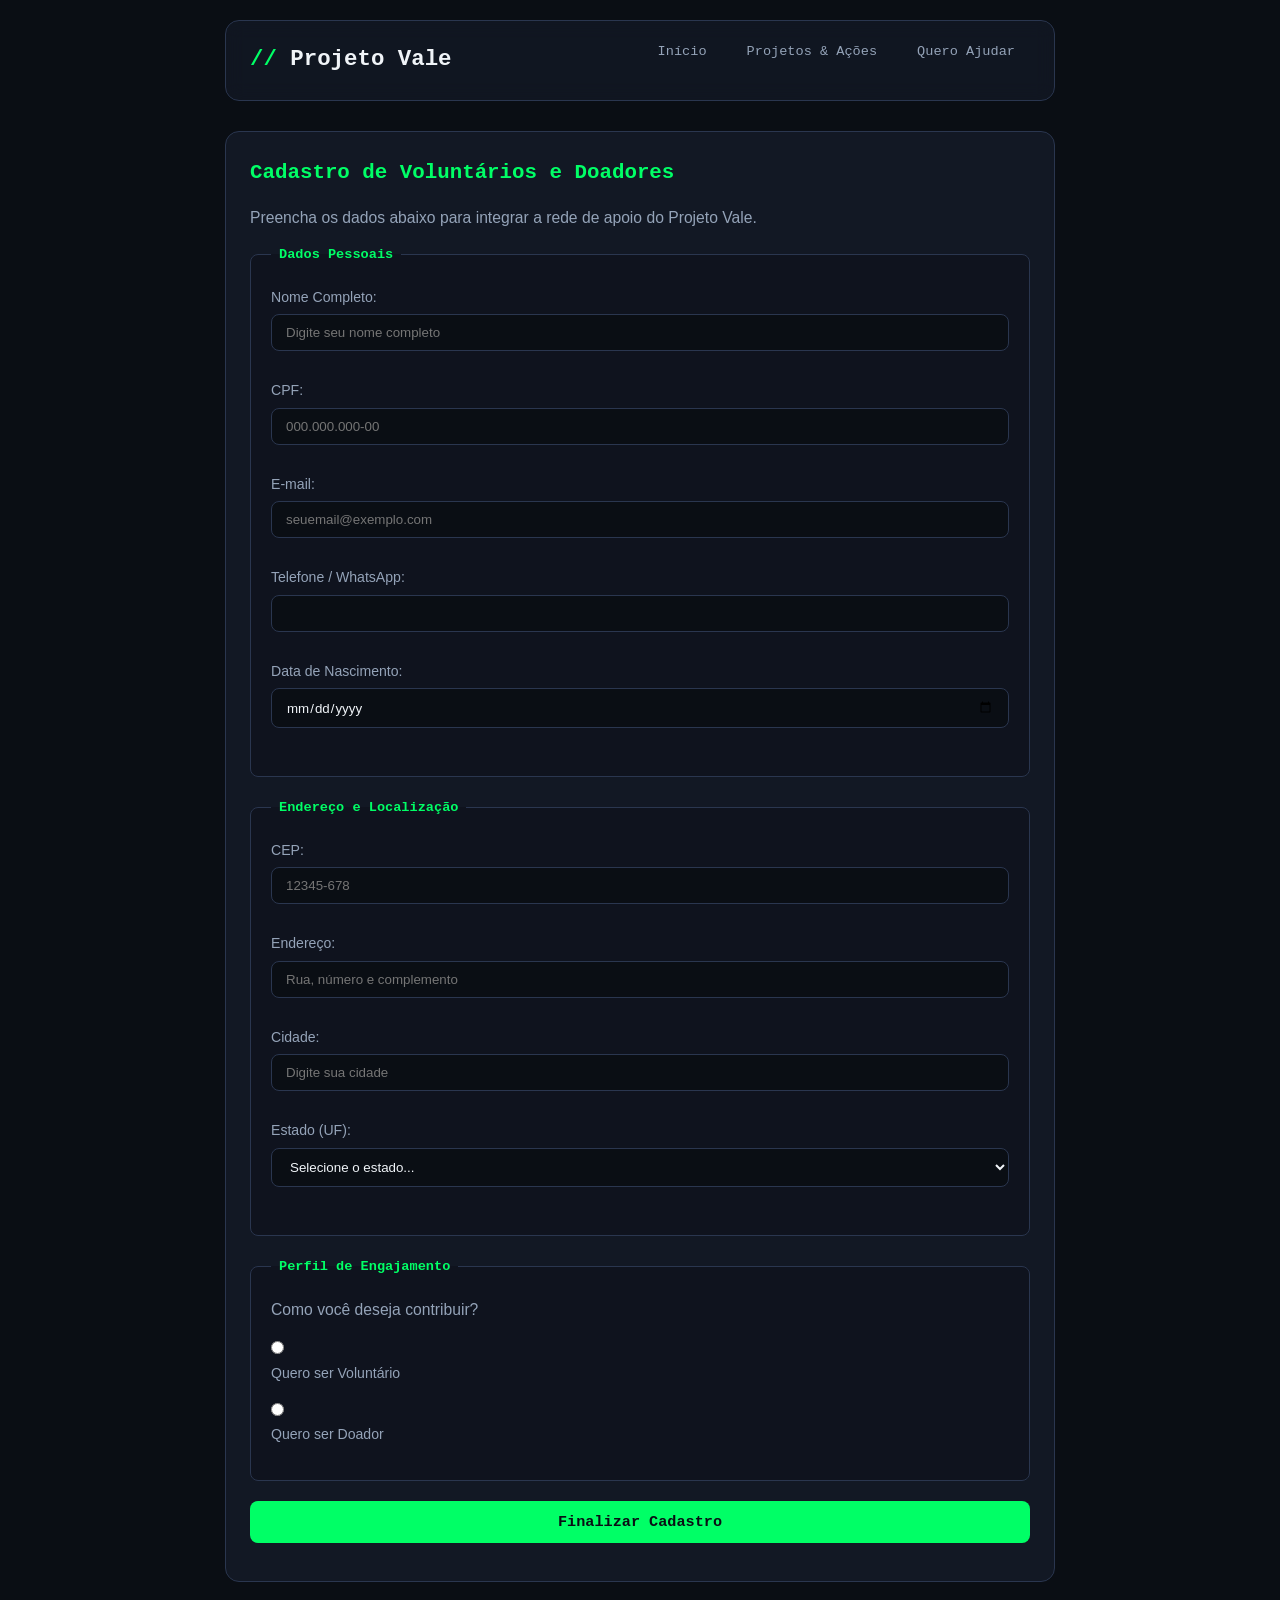
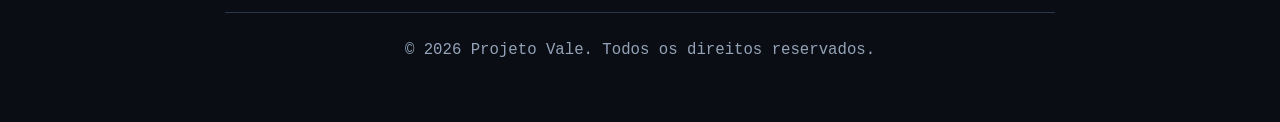
<file: cadastro.html>
<!DOCTYPE html>
<html lang="pt-BR">
<head>
    <meta charset="UTF-8">
    <meta name="viewport" content="width=device-width, initial-scale=1.0">
    <title>Projeto Vale - Cadastro de Apoio</title>
    <link rel="stylesheet" href="css/style.css">
</head>
<body>

    <header>
        <h1>Projeto Vale</h1>
        <nav>
            <ul>
                <li><a href="index.html">Início</a></li>
                <li><a href="projetos.html">Projetos & Ações</a></li>
                <li><a href="cadastro.html">Quero Ajudar</a></li>
            </ul>
        </nav>
    </header>

    <main>
        <section>
            <h2>Cadastro de Voluntários e Doadores</h2>
            <p>Preencha os dados abaixo para integrar a rede de apoio do Projeto Vale.</p>

            <form action="#" method="POST">
                
                <!-- Agrupamento 1: Dados Pessoais -->
                <fieldset>
                    <legend>Dados Pessoais</legend>

                    <p>
                        <label for="nome">Nome Completo:</label>
                        <input type="text" id="nome" name="nome" required minlength="3" placeholder="Digite seu nome completo">
                    </p>

                    <p>
                        <label for="cpf">CPF:</label>
                        <input type="text" id="cpf" name="cpf" required maxlength="14" pattern="\d{3}\.?\d{3}\.?\d{3}-?\d{2}" title="Digite o CPF no formato 000.000.000-00" placeholder="000.000.000-00">
                    </p>

                    <p>
                        <label for="email">E-mail:</label>
                        <input type="email" id="email" name="email" required placeholder="seuemail@exemplo.com">
                    </p>

                    <p>
                        <label for="telefone">Telefone / WhatsApp:</label>
                        <input type="tel" id="telefone" name="telefone" required maxlength="15" pattern="\(\d{2}\) ?\d{4,5}-\d{4}" ...>
                    </p>

                    <p>
                        <label for="data-nascimento">Data de Nascimento:</label>
                        <input type="date" id="data-nascimento" name="data-nascimento" required>
                    </p>
                </fieldset>

                <!-- Agrupamento 2: Endereço -->
                <fieldset>
                    <legend>Endereço e Localização</legend>

                    <p>
                        <label for="cep">CEP:</label>
                        <input type="text" id="cep" name="cep" required maxlength="9" pattern="\d{5}-?\d{3}" title="Digite o CEP no formato 12345-678" placeholder="12345-678">
                    </p>

                    <p>
                        <label for="endereco">Endereço:</label>
                        <input type="text" id="endereco" name="endereco" required placeholder="Rua, número e complemento">
                    </p>

                    <p>
                        <label for="cidade">Cidade:</label>
                        <input type="text" id="cidade" name="cidade" required placeholder="Digite sua cidade">
                    </p>

                    <p>
                        <label for="estado">Estado (UF):</label>
                        <select id="estado" name="estado" required>
                            <option value="">Selecione o estado...</option>
                            <option value="SP">São Paulo</option>
                            <option value="RJ">Rio de Janeiro</option>
                            <option value="MG">Minas Gerais</option>
                        </select>
                    </p>
                </fieldset>

                <!-- Agrupamento 3: Perfil de Engajamento -->
                <fieldset>
                    <legend>Perfil de Engajamento</legend>

                    <p>Como você deseja contribuir?</p>
                    <p>
                        <input type="radio" id="tipo-voluntario" name="tipo-apoio" value="voluntario" required>
                        <label for="tipo-voluntario">Quero ser Voluntário</label>
                    </p>
                    <p>
                        <input type="radio" id="tipo-doador" name="tipo-apoio" value="doador">
                        <label for="tipo-doador">Quero ser Doador</label>
                    </p>
                </fieldset>

                <p>
                    <button type="submit">Finalizar Cadastro</button>
                </p>

            </form>
        </section>
    </main>

    <footer>
        <p>&copy; 2026 Projeto Vale. Todos os direitos reservados.</p>
    </footer>

</body>
</html>
</file>
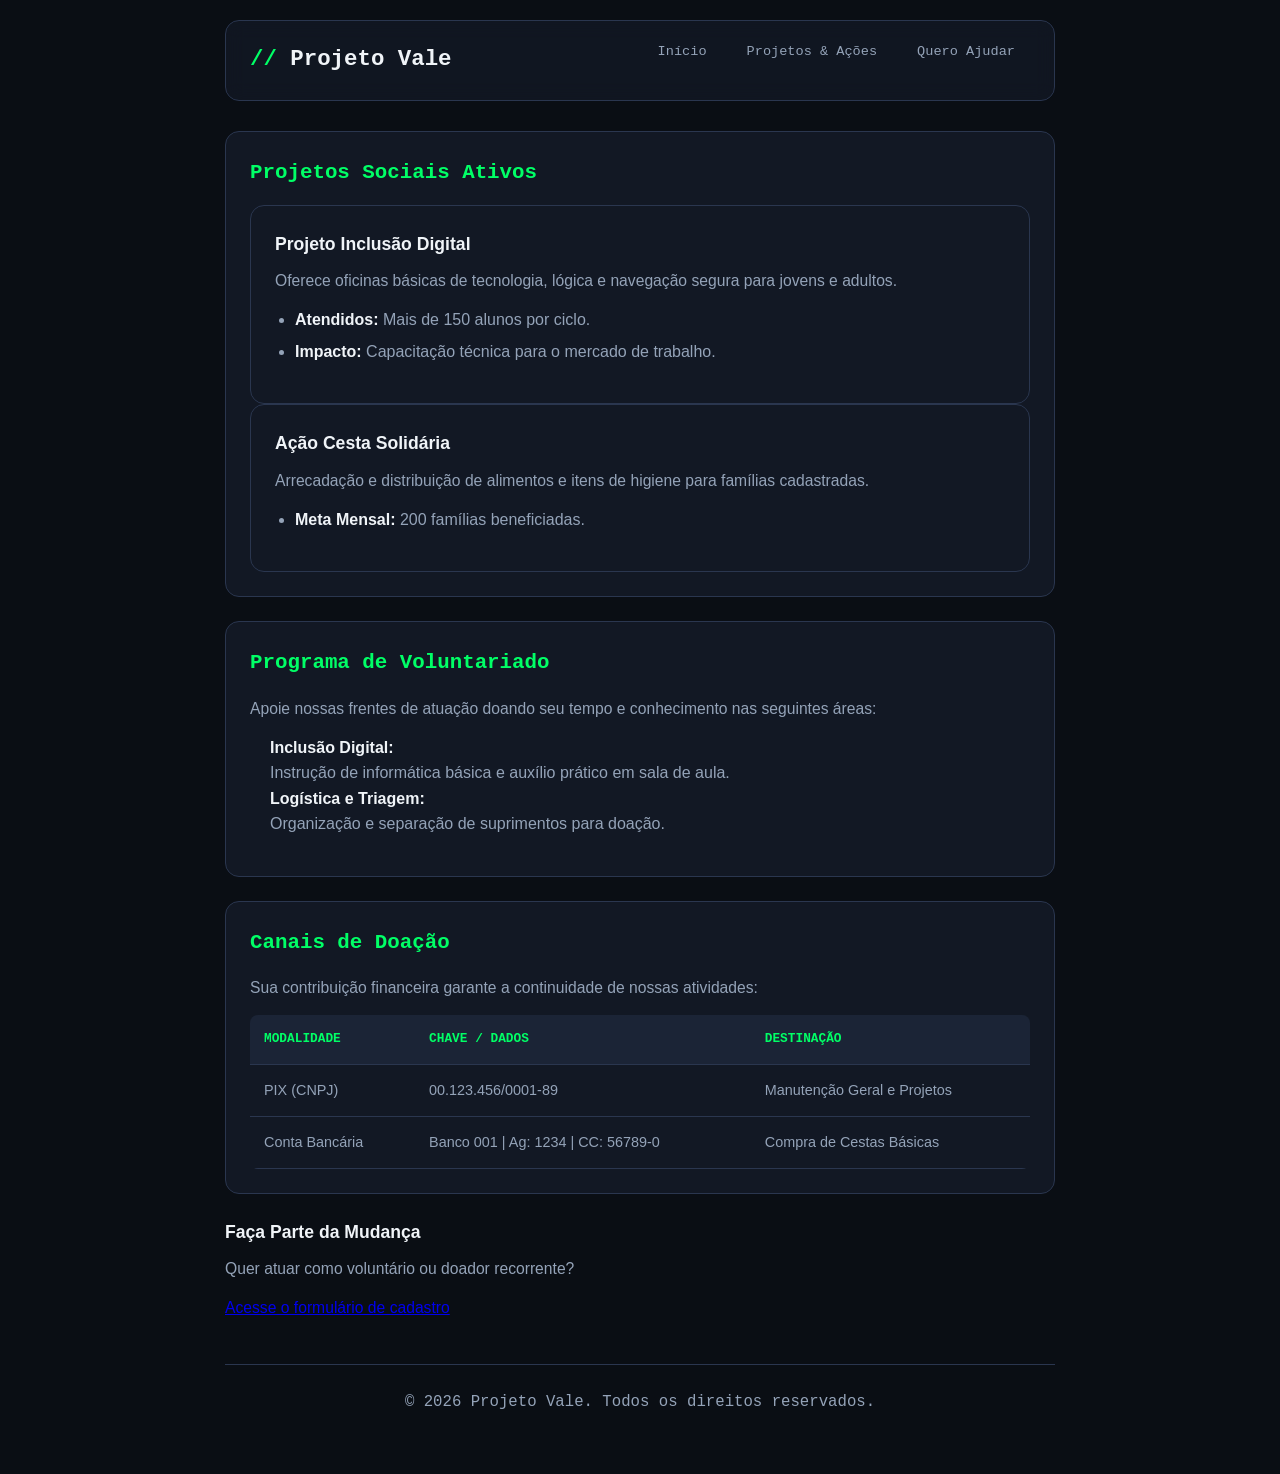
<file: projetos.html>
<!DOCTYPE html>
<html lang="pt-BR">
<head>
    <meta charset="UTF-8">
    <meta name="viewport" content="width=device-width, initial-scale=1.0">
    <title>Projeto Vale - Projetos e Ações</title>
    <link rel="stylesheet" href="css/style.css">
</head>
<body>

    <header>
        <h1>Projeto Vale</h1>
        <nav>
            <ul>
                <li><a href="index.html">Início</a></li>
                <li><a href="projetos.html">Projetos & Ações</a></li>
                <li><a href="cadastro.html">Quero Ajudar</a></li>
            </ul>
        </nav>
    </header>

    <main>
        <section id="projetos">
            <h2>Projetos Sociais Ativos</h2>
            
            <article>
                <h3>Projeto Inclusão Digital</h3>
                <p>Oferece oficinas básicas de tecnologia, lógica e navegação segura para jovens e adultos.</p>
                <ul>
                    <li><strong>Atendidos:</strong> Mais de 150 alunos por ciclo.</li>
                    <li><strong>Impacto:</strong> Capacitação técnica para o mercado de trabalho.</li>
                </ul>
            </article>

            <article>
                <h3>Ação Cesta Solidária</h3>
                <p>Arrecadação e distribuição de alimentos e itens de higiene para famílias cadastradas.</p>
                <ul>
                    <li><strong>Meta Mensal:</strong> 200 famílias beneficiadas.</li>
                </ul>
            </article>
        </section>

        <section id="voluntariado">
            <h2>Programa de Voluntariado</h2>
            <p>Apoie nossas frentes de atuação doando seu tempo e conhecimento nas seguintes áreas:</p>
            <dl>
                <dt><strong>Inclusão Digital:</strong></dt>
                <dd>Instrução de informática básica e auxílio prático em sala de aula.</dd>
                <dt><strong>Logística e Triagem:</strong></dt>
                <dd>Organização e separação de suprimentos para doação.</dd>
            </dl>
        </section>

        <section id="doacoes">
            <h2>Canais de Doação</h2>
            <p>Sua contribuição financeira garante a continuidade de nossas atividades:</p>
            
            <table>
                <thead>
                    <tr>
                        <th>Modalidade</th>
                        <th>Chave / Dados</th>
                        <th>Destinação</th>
                    </tr>
                </thead>
                <tbody>
                    <tr>
                        <td>PIX (CNPJ)</td>
                        <td>00.123.456/0001-89</td>
                        <td>Manutenção Geral e Projetos</td>
                    </tr>
                    <tr>
                        <td>Conta Bancária</td>
                        <td>Banco 001 | Ag: 1234 | CC: 56789-0</td>
                        <td>Compra de Cestas Básicas</td>
                    </tr>
                </tbody>
            </table>
        </section>

        <aside>
            <h3>Faça Parte da Mudança</h3>
            <p>Quer atuar como voluntário ou doador recorrente?</p>
            <p><a href="cadastro.html">Acesse o formulário de cadastro</a></p>
        </aside>
    </main>

    <footer>
        <p>&copy; 2026 Projeto Vale. Todos os direitos reservados.</p>
    </footer>

</body>
</html>
</file>
<file: css/style.css>
/* ==========================================================================
   PROJETO VALE - THEME: CYBER-SOCIAL MODERN DARK
   ========================================================================== */

/* 1. VARIÁVEIS GLOBAIS */
:root {
    --bg-main: #0a0e14;              /* Fundo dark profundo */
    --surface-card: #121824;         /* Fundo de cards em grafite escuro */
    --surface-hover: #1b2436;        /* Destaque suave ao passar o mouse */
    --border-color: #2a364f;         /* Bordas elegantes */
    
    --accent-neon: #00ff66;          /* Verde neon moderno para acentos */
    --accent-glow: rgba(0, 255, 102, 0.12);
    
    --text-primary: #f0f4f8;         /* Texto principal claro */
    --text-secondary: #94a3b8;       /* Texto secundário */
    
    --font-mono: 'JetBrains Mono', 'Fira Code', 'Courier New', monospace;
    --font-sans: 'Inter', -apple-system, BlinkMacSystemFont, 'Segoe UI', Roboto, sans-serif;
    
    --radius-md: 8px;
    --radius-lg: 14px;
    --transition: all 0.3s ease;
}

/* 2. RESET E ESTRUTURA GERAL */
* {
    margin: 0;
    padding: 0;
    box-sizing: border-box;
}

body {
    background-color: var(--bg-main);
    color: var(--text-primary);
    font-family: var(--font-sans);
    line-height: 1.6;
    padding: 20px 15px;
    max-width: 860px; /* Largura enquadrada e centralizada */
    margin: 0 auto;
}

/* 3. CABEÇALHO E NAVEGAÇÃO */
header {
    background: rgba(18, 24, 36, 0.85);
    backdrop-filter: blur(10px);
    border: 1px solid var(--border-color);
    padding: 16px 24px;
    margin-bottom: 30px;
    border-radius: var(--radius-lg);
    display: flex;
    justify-content: space-between;
    align-items: center;
    position: sticky;
    top: 15px;
    z-index: 100;
}

header h1 {
    font-family: var(--font-mono);
    color: var(--text-primary);
    font-size: 1.4rem;
    font-weight: 700;
}

header h1::before {
    content: "// ";
    color: var(--accent-neon);
}

nav ul {
    list-style: none;
    display: flex;
    gap: 10px;
}

nav a {
    color: var(--text-secondary);
    text-decoration: none;
    font-family: var(--font-mono);
    font-size: 0.85rem;
    padding: 8px 14px;
    border-radius: var(--radius-md);
    border: 1px solid transparent;
    transition: var(--transition);
}

nav a:hover {
    color: var(--accent-neon);
    background-color: var(--surface-hover);
    border-color: var(--border-color);
}

/* 4. CONTEÚDO PRINCIPAL E SEÇÕES */
main {
    display: flex;
    flex-direction: column;
    gap: 24px;
    width: 100%;
}

section, article {
    background-color: var(--surface-card);
    border: 1px solid var(--border-color);
    padding: 24px;
    border-radius: var(--radius-lg);
    transition: var(--transition);
}

section:hover {
    border-color: rgba(0, 255, 102, 0.3);
    box-shadow: 0 8px 24px var(--accent-glow);
}

h2 {
    font-family: var(--font-mono);
    color: var(--accent-neon);
    font-size: 1.3rem;
    margin-bottom: 16px;
}

h3 {
    color: var(--text-primary);
    font-size: 1.1rem;
    margin-bottom: 10px;
}

p {
    color: var(--text-secondary);
    margin-bottom: 14px;
    font-size: 0.98rem;
}

strong {
    color: var(--text-primary);
}

ul, dl {
    color: var(--text-secondary);
    padding-left: 20px;
    margin-bottom: 15px;
}

li {
    margin-bottom: 6px;
}

/* 5. PLAYER DE VÍDEO RESPONSIVO (16:9) */
.video-container {
    position: relative;
    width: 100%;
    padding-top: 56.25%; /* Proporção 16:9 */
    height: 0;
    overflow: hidden;
    border-radius: var(--radius-md);
    border: 1px solid var(--border-color);
    background-color: #000;
    margin-top: 10px;
}

.video-container iframe,
.video-container video {
    position: absolute;
    top: 0;
    left: 0;
    width: 100%;
    height: 100%;
    border: 0;
}

/* 6. IMAGENS E MÍDIAS */
figure {
    margin: 20px 0 10px 0;
    overflow: hidden;
    border-radius: var(--radius-md);
    border: 1px solid var(--border-color);
}

img {
    width: 100%;
    max-height: 320px;
    object-fit: cover;
    display: block;
    transition: var(--transition);
}

figure:hover img {
    transform: scale(1.01);
}

figcaption {
    font-family: var(--font-mono);
    font-size: 0.8rem;
    color: var(--text-secondary);
    padding: 10px 14px;
    background-color: rgba(0, 0, 0, 0.4);
    border-top: 1px solid var(--border-color);
}

/* 7. TABELAS (PÁGINA PROJETOS) */
table {
    width: 100%;
    border-collapse: collapse;
    margin-top: 15px;
    font-size: 0.9rem;
    border-radius: var(--radius-md);
    overflow: hidden;
}

th, td {
    padding: 14px;
    text-align: left;
    border-bottom: 1px solid var(--border-color);
}

th {
    background-color: var(--surface-hover);
    color: var(--accent-neon);
    font-family: var(--font-mono);
    font-size: 0.8rem;
    text-transform: uppercase;
}

td {
    color: var(--text-secondary);
}

tr:hover td {
    background-color: var(--surface-hover);
    color: var(--text-primary);
}

/* 8. FORMULÁRIOS (PÁGINA CADASTRO) */
fieldset {
    border: 1px solid var(--border-color);
    padding: 20px;
    margin-bottom: 20px;
    border-radius: var(--radius-md);
    background-color: rgba(10, 14, 20, 0.4);
}

legend {
    font-family: var(--font-mono);
    color: var(--accent-neon);
    padding: 0 8px;
    font-size: 0.85rem;
    font-weight: 600;
}

label {
    display: block;
    margin-bottom: 6px;
    font-size: 0.88rem;
    color: var(--text-secondary);
}

input[type="text"],
input[type="email"],
input[type="tel"],
input[type="date"],
select {
    width: 100%;
    padding: 10px 14px;
    margin-bottom: 14px;
    background-color: var(--bg-main);
    border: 1px solid var(--border-color);
    color: var(--text-primary);
    border-radius: var(--radius-md);
    outline: none;
    font-family: var(--font-sans);
    transition: var(--transition);
}

input:focus, select:focus {
    border-color: var(--accent-neon);
    box-shadow: 0 0 0 2px var(--accent-glow);
}

input[type="radio"] {
    accent-color: var(--accent-neon);
    margin-right: 8px;
}

button[type="submit"] {
    width: 100%;
    background-color: var(--accent-neon);
    color: var(--bg-main);
    border: none;
    font-family: var(--font-mono);
    font-size: 0.95rem;
    font-weight: 700;
    padding: 12px;
    border-radius: var(--radius-md);
    cursor: pointer;
    transition: var(--transition);
}

button[type="submit"]:hover {
    background-color: #33ff85;
    box-shadow: 0 0 16px var(--accent-glow);
}

/* 9. RODAPÉ */
footer {
    text-align: center;
    padding: 25px 0;
    font-family: var(--font-mono);
    font-size: 0.8rem;
    color: var(--text-secondary);
    border-top: 1px solid var(--border-color);
    margin-top: 30px;
}
</file>
